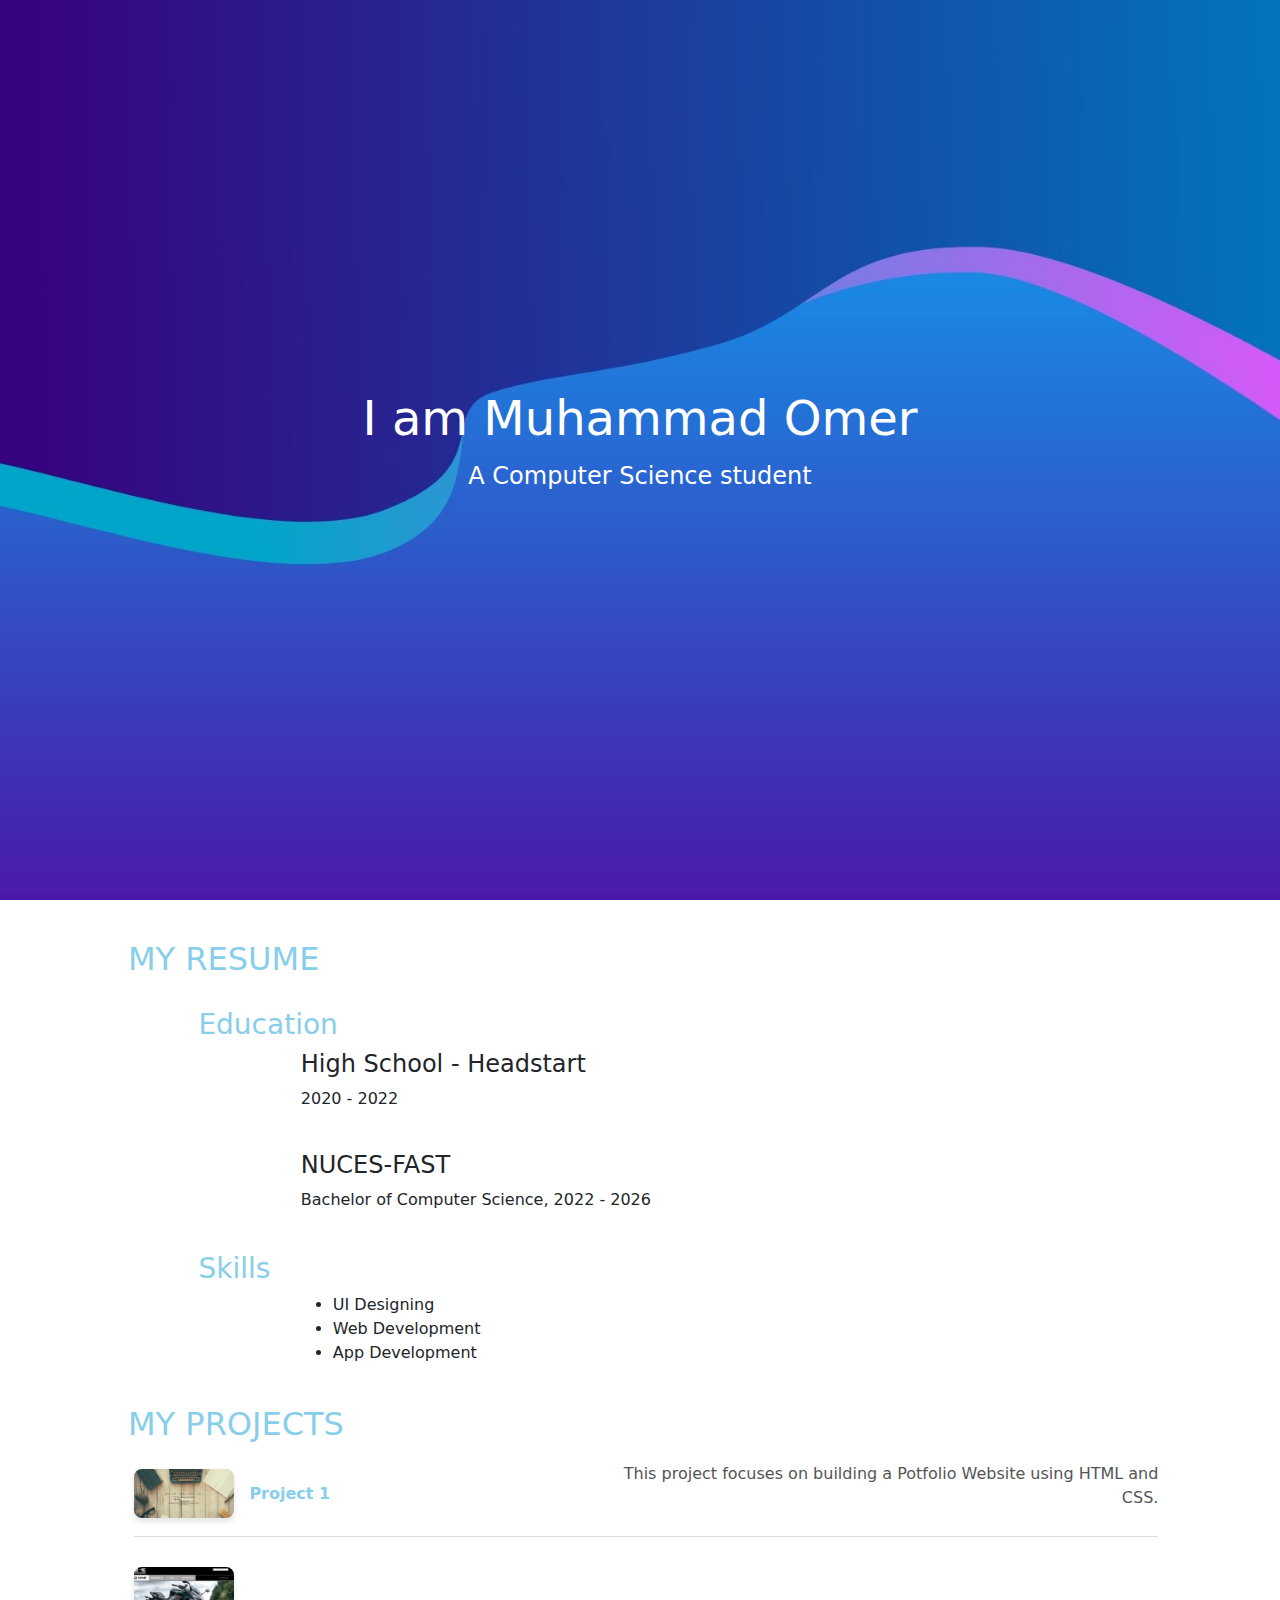
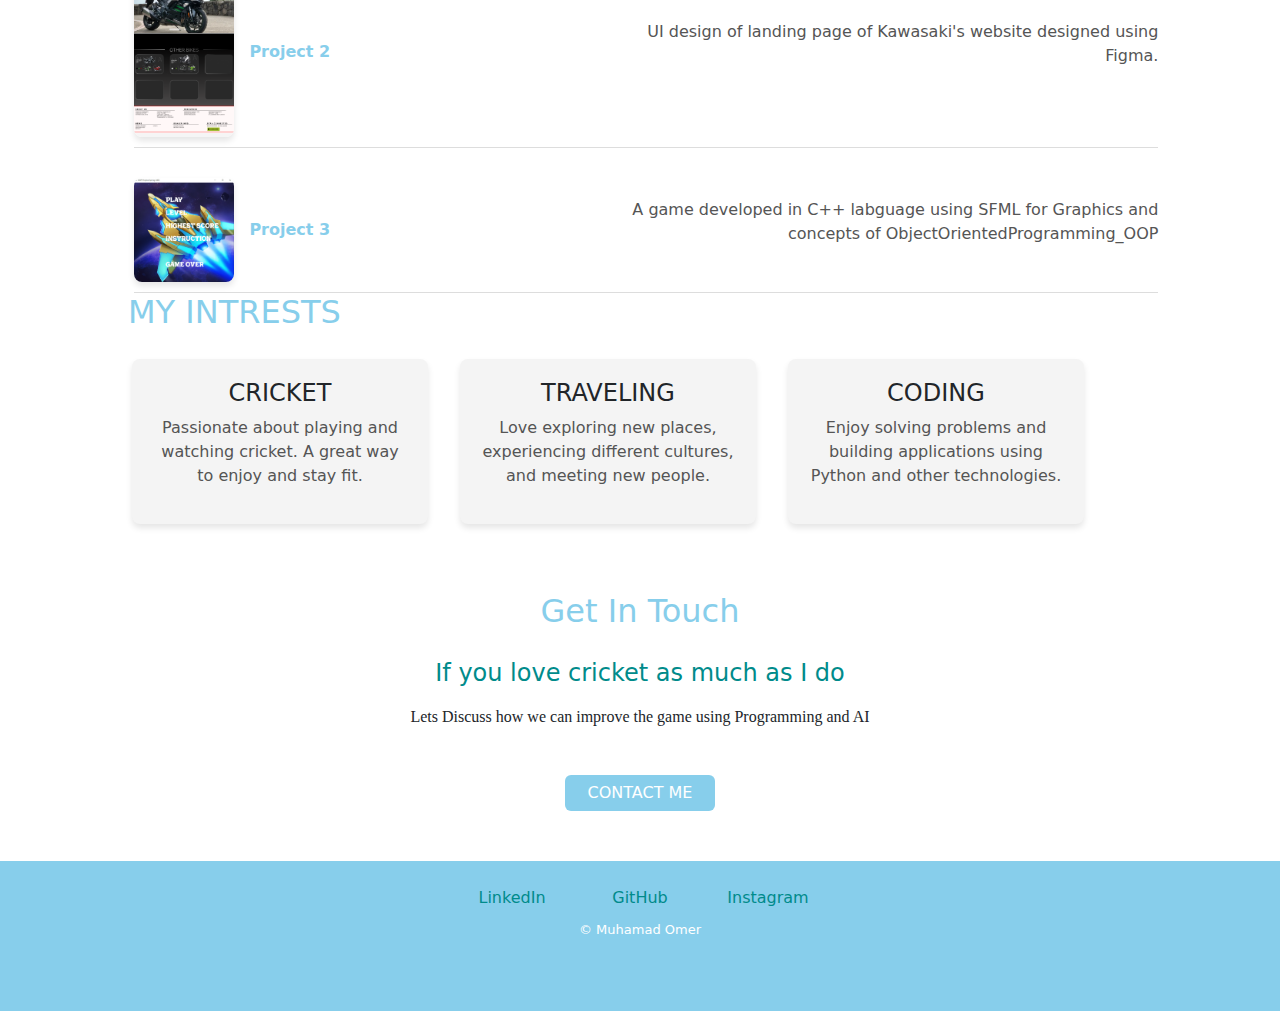
<file: Become a Full-Stack Web Developer with just ONE course. HTML, CSS, Javascript, Node, React, PostgreSQL, Web3 and DApps/Portfolio_Capstone_Project#2/index.html>
<!DOCTYPE html>
<html lang="en">
<head>
    <meta charset="UTF-8">
    <meta name="viewport" content="width=device-width, initial-scale=1.0">
    <link href="https://cdn.jsdelivr.net/npm/bootstrap@5.3.3/dist/css/bootstrap.min.css" rel="stylesheet" integrity="sha384-QWTKZyjpPEjISv5WaRU9OFeRpok6YctnYmDr5pNlyT2bRjXh0JMhjY6hW+ALEwIH" crossorigin="anonymous">
    <link rel="stylesheet" href="./style.css">
    <title>Muhammad Omer</title>
</head>

<body>

    <section id="hero">
        <div class="hero-content">
            <h1>I am Muhammad Omer</h1>
            <p>A Computer Science student</p>
        </div>
    </section>
    
    <h2 class="mi" style="color: skyblue;">MY RESUME</h2>

    <section id="resume-page" style="width: 80%; margin-left: 7.5%; margin-top: 30px;">
        <h3 class="mi" style="color: skyblue;">Education</h3>
        <div class="education-block">
            <h4>High School - Headstart</h4>
            <p>2020 - 2022</p>
        </div>
        <div class="education-block">
            <h4>NUCES-FAST</h4>
            <p>Bachelor of Computer Science, 2022 - 2026</p>
        </div>
    
        <h3 class="mi" style="color: skyblue; margin-top: 30px;">Skills</h3>
        <div class="skills-block">
            <ul style="margin-left: 20%;">
                <li>UI Designing</li>
                <li>Web Development</li>
                <li>App Development</li>
            </ul>
        </div>
    </section>

    <h2 class="mi" style="color: skyblue;">MY PROJECTS</h2>

    <section id="my-project" style="width: 80%; margin-left: 10.5%;">
        <div class="project-block">
            <img src="./img/web.png" alt="Project 1 Image" class="project-image">
            <a href="https://muhammadomer902.github.io/Potfolio_Website_Coursera_Project/" target="_blank" class="project-link">Project 1</a>
            <p class="project-description">This project focuses on building a Potfolio Website using HTML and CSS.</p>
        </div>
        <div class="project-block">
            <img src="./img/ui.png" alt="Project 2 Image" class="project-image">
            <a href="https://www.figma.com/design/nkTTxzcBFyB9ohVuAN2Hpn/Untitled?node-id=0-1&t=dVo0X3XTH10nMtdd-0" target="_blank" class="project-link">Project 2</a>
            <p class="project-description">UI design of landing page of Kawasaki's website designed using Figma.</p>
        </div>
        <div class="project-block">
            <img src="./img/game.png" alt="Project 3 Image" class="project-image">
            <a href="https://github.com/Muhammadomer902/SpaceShooter_ObjectOrientedProgramming_OOP" target="_blank" class="project-link">Project 3</a>
            <p class="project-description">A game developed in C++ labguage using SFML for Graphics and concepts of ObjectOrientedProgramming_OOP</p>
        </div>
    </section>
    

    <h2 class="mi" style="color: skyblue;">MY INTRESTS</h2>

    <section id="my-intrest" style="width: 80%;margin-left: 7.5%;">
        <div class="interest-block">
            <h4>CRICKET</h4>
            <p>Passionate about playing and watching cricket. A great way to enjoy and stay fit.</p>
        </div>
        <div class="interest-block">
            <h4>TRAVELING</h4>
            <p>Love exploring new places, experiencing different cultures, and meeting new people.</p>
        </div>
        <div class="interest-block">
            <h4>CODING</h4>
            <p>Enjoy solving problems and building applications using Python and other technologies.</p>
        </div>
    </section>

    <section id="contact">
        <div class="container">
            <div class="row display-flex justify-content-center mt-5">
                <h2 style="color: skyblue;">Get In Touch</h2>
                <h4 style="color: darkcyan;margin-top: 20px;">If you love cricket as much as I do </h4>
                <p style="font-family: serif;margin-top: 10px;">Lets Discuss how we can improve the game using Programming and AI</p>
                <a href="mailto:sayyidmuhammadomer@gmail.com" class="btn btn-primary custom-btn">CONTACT ME</a>
            </div>
        </div>
    </section>

    <section id="footer" class="background">
        <div class="container" style="width: 30%;">
            <div class="row" style="margin-top: 25px;margin-bottom: 10px;">
                <div class="col-md-4">
                    <a href="https://www.linkedin.com/in/muhammad-omer-14aba6304/">LinkedIn</a>
                </div>
                <div class="col-md-4">
                    <a href="https://github.com/Muhammadomer902">GitHub</a>
                </div>
                <div class="col-md-4">
                    <a href="https://www.instagram.com/muhammadomer_902/">Instagram</a>
                </div>
            </div>
            <div class="row" style="margin-bottom: 30px;">
                <div class="col-12">
                    <p style="color: white; font-size: small;">© Muhamad Omer</p>
                </div>
            </div>
        </div>
    </section>

</body>

</html>
</file>
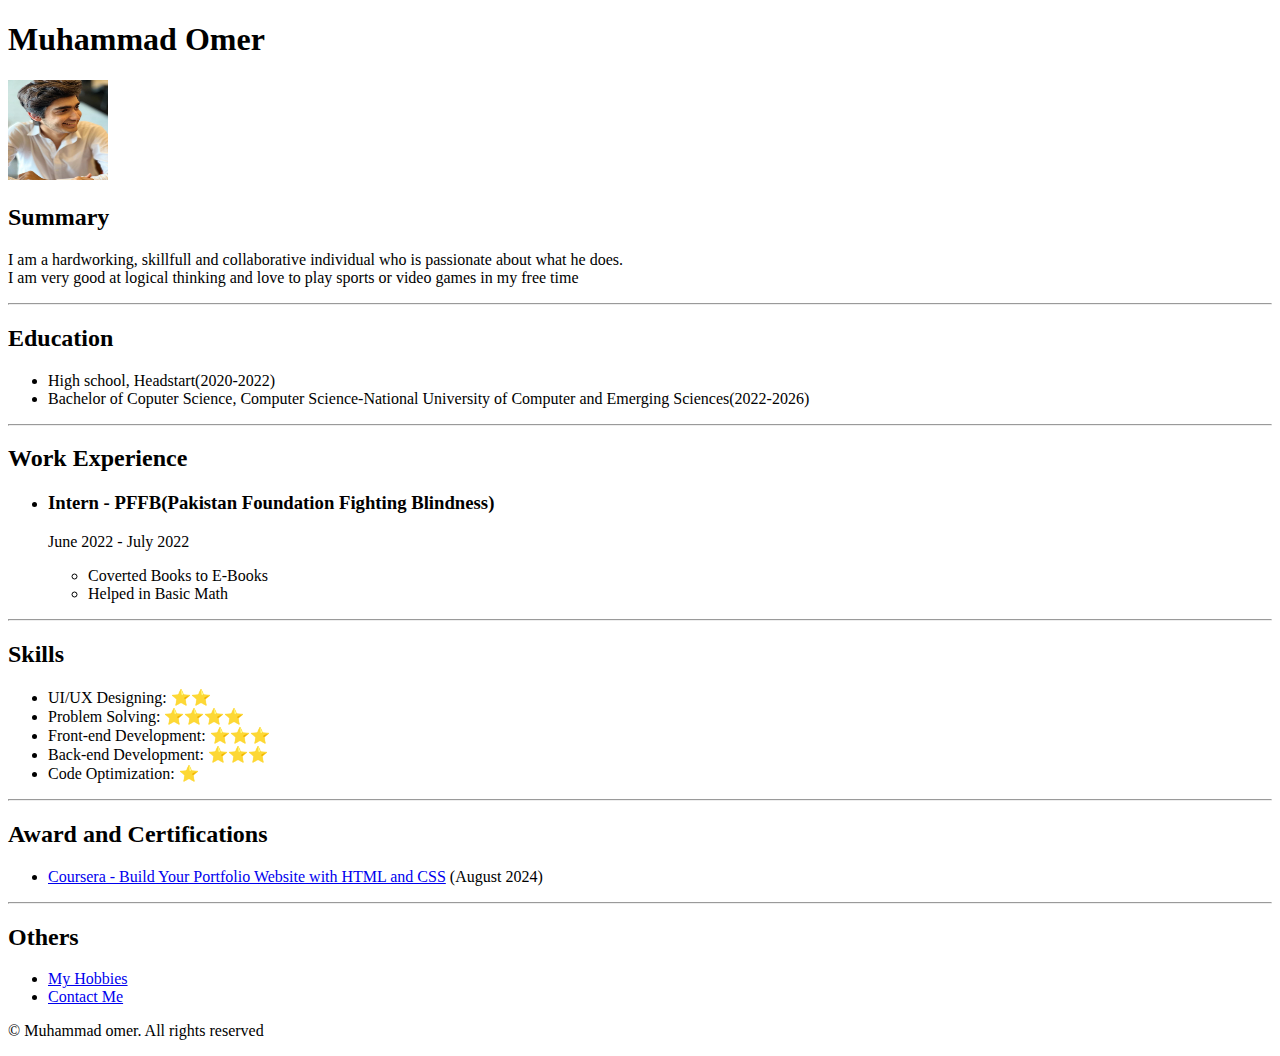
<file: Become a Full-Stack Web Developer with just ONE course. HTML, CSS, Javascript, Node, React, PostgreSQL, Web3 and DApps/Resume_Capstone_Project#1/index.html>
<!DOCTYPE html>
<html lang="en">
<head>
    <meta charset="UTF-8">
    <meta name="viewport" content="width=device-width, initial-scale=1.0">
    <title>Resume</title>
</head>
<body>
    
    <h1>Muhammad Omer</h1>
    <img src="./images/profile-picture.jpeg" alt="My Profile Picture" height="100" width="100">
    <h2>Summary</h2>
    <p>
        I am a hardworking, skillfull and collaborative individual who is passionate about what he does.<br/>
        I am very good at logical thinking and love to play sports or video games in my free time<br/>
    </p>
    <hr/>
    <h2>Education</h2>
    <ul>
        <li>High school, Headstart(2020-2022)</li>
        <li>Bachelor of Coputer Science, Computer Science-National University of Computer and Emerging Sciences(2022-2026)</li>
    </ul>
    <hr/>
    <h2>Work Experience</h2>
    <ul>
        <li>
            <h3>Intern - PFFB(Pakistan Foundation Fighting Blindness)</h3>
            <p>June 2022 - July 2022</p>
            <ul>
                <li>Coverted Books to E-Books</li>
                <li>Helped in Basic Math</li>
            </ul>
        </li>
    </ul>
    <hr/>
    <h2>Skills</h2>
    <ul>
        <li>UI/UX Designing: ⭐️⭐️</li>
        <li>Problem Solving: ⭐️⭐️⭐️⭐️</li>
        <li>Front-end Development: ⭐️⭐️⭐️</li>
        <li>Back-end Development: ⭐️⭐️⭐️</li>
        <li>Code Optimization: ⭐️</li>
    </ul>
    <hr/>
    <h2>Award and Certifications</h2>
    <ul>
        <li><a href="https://www.coursera.org/account/accomplishments/certificate/P2XLWPC5975B">Coursera - Build Your Portfolio Website with HTML and CSS</a> (August 2024)</li>
    </ul>
    <hr/>
    <h2>Others</h2>
    <ul>
        <li><a href="./hobbies.html">My Hobbies</a></li>
        <li><a href="./contact.html">Contact Me</a></li>
    </ul>
    <footer>
        <p>© Muhammad omer. All rights reserved</p>
    </footer>

</body>
</html>
</file>
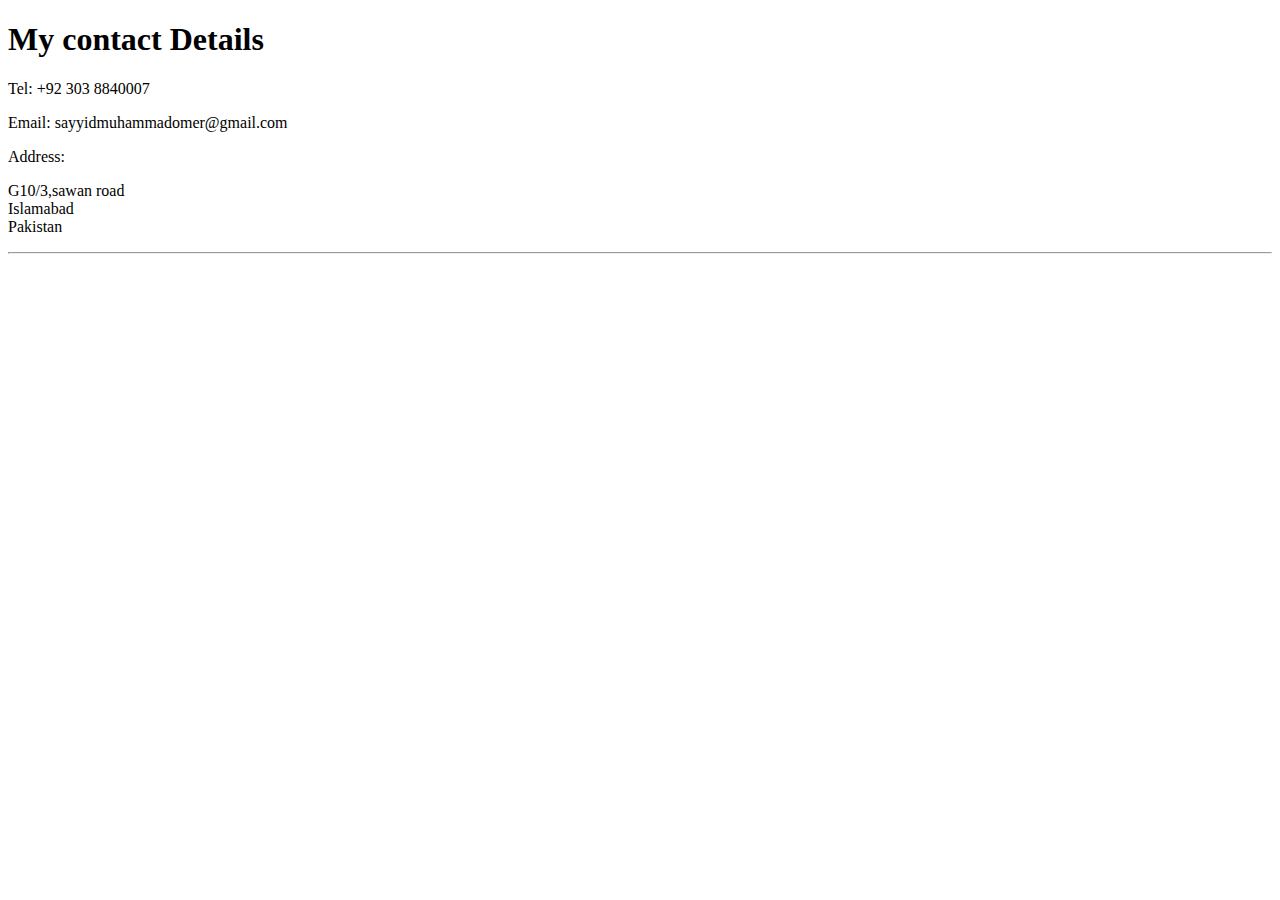
<file: Become a Full-Stack Web Developer with just ONE course. HTML, CSS, Javascript, Node, React, PostgreSQL, Web3 and DApps/Resume_Capstone_Project#1/contact.html>
<!DOCTYPE html>
<html lang="en">
<head>
  <meta charset="UTF-8">
  <meta name="viewport" content="width=device-width, initial-scale=1.0">
  <title>Contact</title>
</head>
<body>
<h1>My contact Details</h1>
<p>Tel: +92 303 8840007</p>
<p>Email: sayyidmuhammadomer@gmail.com</p>
<p>Address:</p>
<p>
  G10/3,sawan road<br />
  Islamabad<br />
  Pakistan <br />
</p>
<hr/>
</body>
</html>
</file>
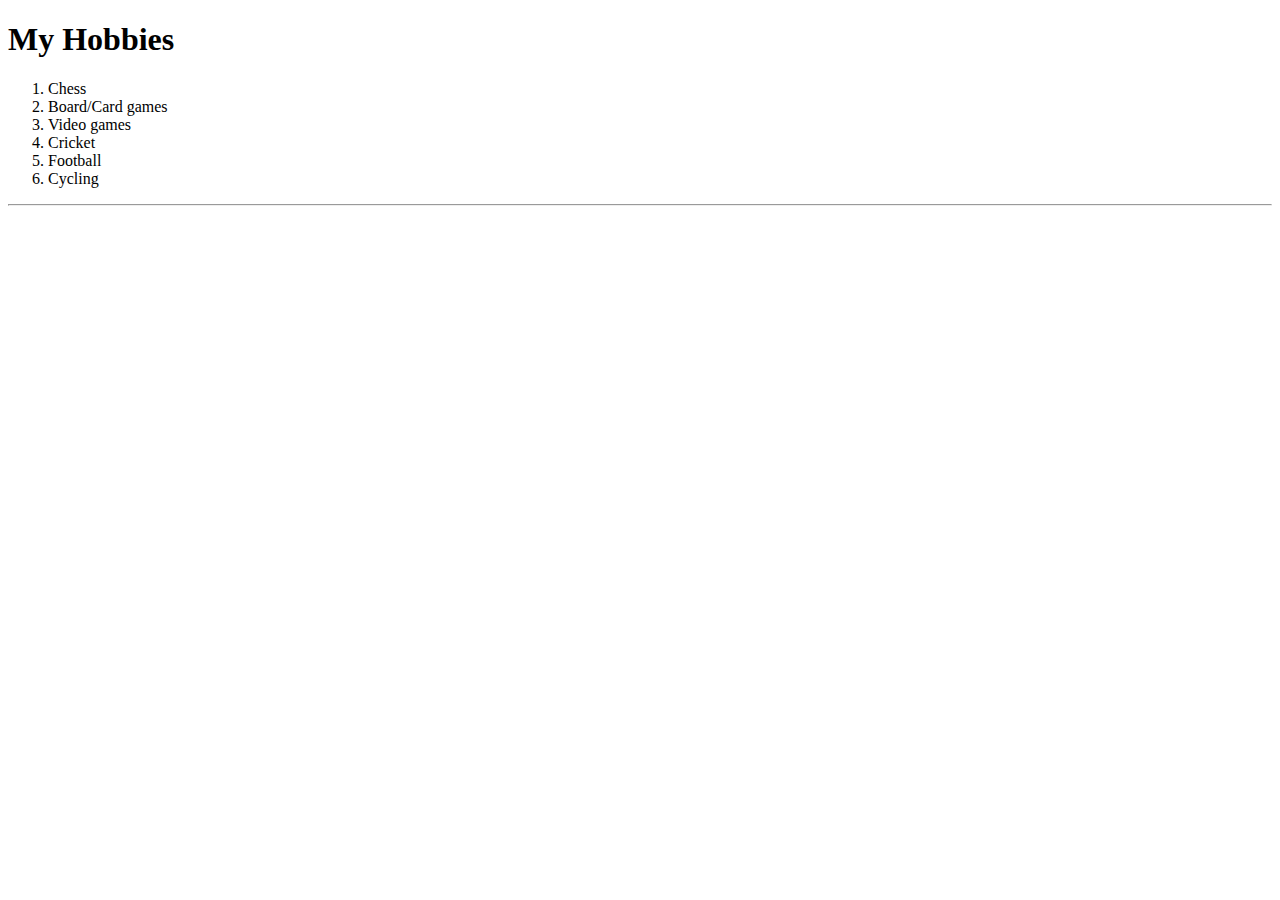
<file: Become a Full-Stack Web Developer with just ONE course. HTML, CSS, Javascript, Node, React, PostgreSQL, Web3 and DApps/Resume_Capstone_Project#1/hobbies.html>
<!DOCTYPE html>
<html lang="en">
<head>
    <meta charset="UTF-8">
    <meta name="viewport" content="width=device-width, initial-scale=1.0">
    <title>Hobbies</title>
</head>
<body>
    <h1>My Hobbies</h1>
<ol>
    <li>Chess</li>
    <li>Board/Card games</li>
    <li>Video games</li>
    <li>Cricket</li>
    <li>Football</li>
    <li>Cycling</li>
</ol>
<hr/>
</body>
</html>
</file>
<file: Become a Full-Stack Web Developer with just ONE course. HTML, CSS, Javascript, Node, React, PostgreSQL, Web3 and DApps/Portfolio_Capstone_Project#2/style.css>
.background{
    display: flex;
    background-color: skyblue;
    justify-content: center;
    text-align: center;
    height: 150px;
}
.container{
    text-align: center;
    width: 80%;
}
a{
    color: darkcyan;
    text-decoration: none;
}
.custom-btn{
    background-color: skyblue;
    color: white;
    border: none;
    width: 150px;
    margin-bottom: 50px;
    margin-top: 30px;
    cursor: pointer;
}
.custom-btn:hover {
    background-color: darkcyan; 
}
#my-intrest{
    display: inline-flex;
    justify-content: space-around; 
    padding: 20px;
}
.interest-block {
    background-color: #f4f4f4; 
    padding: 20px; 
    width: 30%; 
    text-align: center; 
    border-radius: 8px; 
    box-shadow: 0 4px 6px rgba(0, 0, 0, 0.1); 
}

.interest-block h3 {
    margin-bottom: 10px; 
}

.interest-block p {
    color: #555;
}
.mi{
    margin-left: 10%;
}


#my-project {
    display: flex;
    flex-direction: column; 
    gap: 20px; 
}

.project-block {
    display: flex; 
    align-items: center; 
    border-bottom: 1px solid #ddd; 
    padding: 10px 0; 
    gap: 15px; 
}

.project-image {
    width: 100px; 
    height: auto; 
    border-radius: 8px; 
    box-shadow: 0 4px 6px rgba(0, 0, 0, 0.1);
}

.project-link {
    width: 20%; 
    color: skyblue; 
    font-weight: bold;
    text-decoration: none; 
}

.project-description {
    width: 55%; 
    margin-left: auto;
    text-align: right;
    color: #555;
}

.project-link:hover {
    text-decoration: underline;
}
.education-block{
    margin-left: 20%;
    margin-bottom: 40px;
}
.skills-block{
    margin-bottom: 40px;
}

#hero {
    background-image: url('./img/bg.jpg'); 
    background-size: cover; 
    background-position: center; 
    background-repeat: no-repeat; 
    width: 100%; 
    height: 100vh; 
    display: flex;
    justify-content: center; 
    align-items: center; 
    color: white; 
    text-align: center; 
    padding: 20px; 
    margin-bottom: 40px;
}

.hero-content h1 {
    font-size: 3rem; /* Adjust the size as needed */
    margin-bottom: 10px; /* Adds space below the heading */
}

.hero-content p {
    font-size: 1.5rem; /* Adjust the size as needed */
    margin-top: 0; /* Removes default margin */
}

@media (max-width:770px){
    #my-intrest{
        flex-direction: column;
        align-items: center;
    }
    .interest-block {
        width: 80%; 
        margin-bottom: 20px; 
    }
    .mi{
        margin-left: 19.5%;
    }
}
</file>
